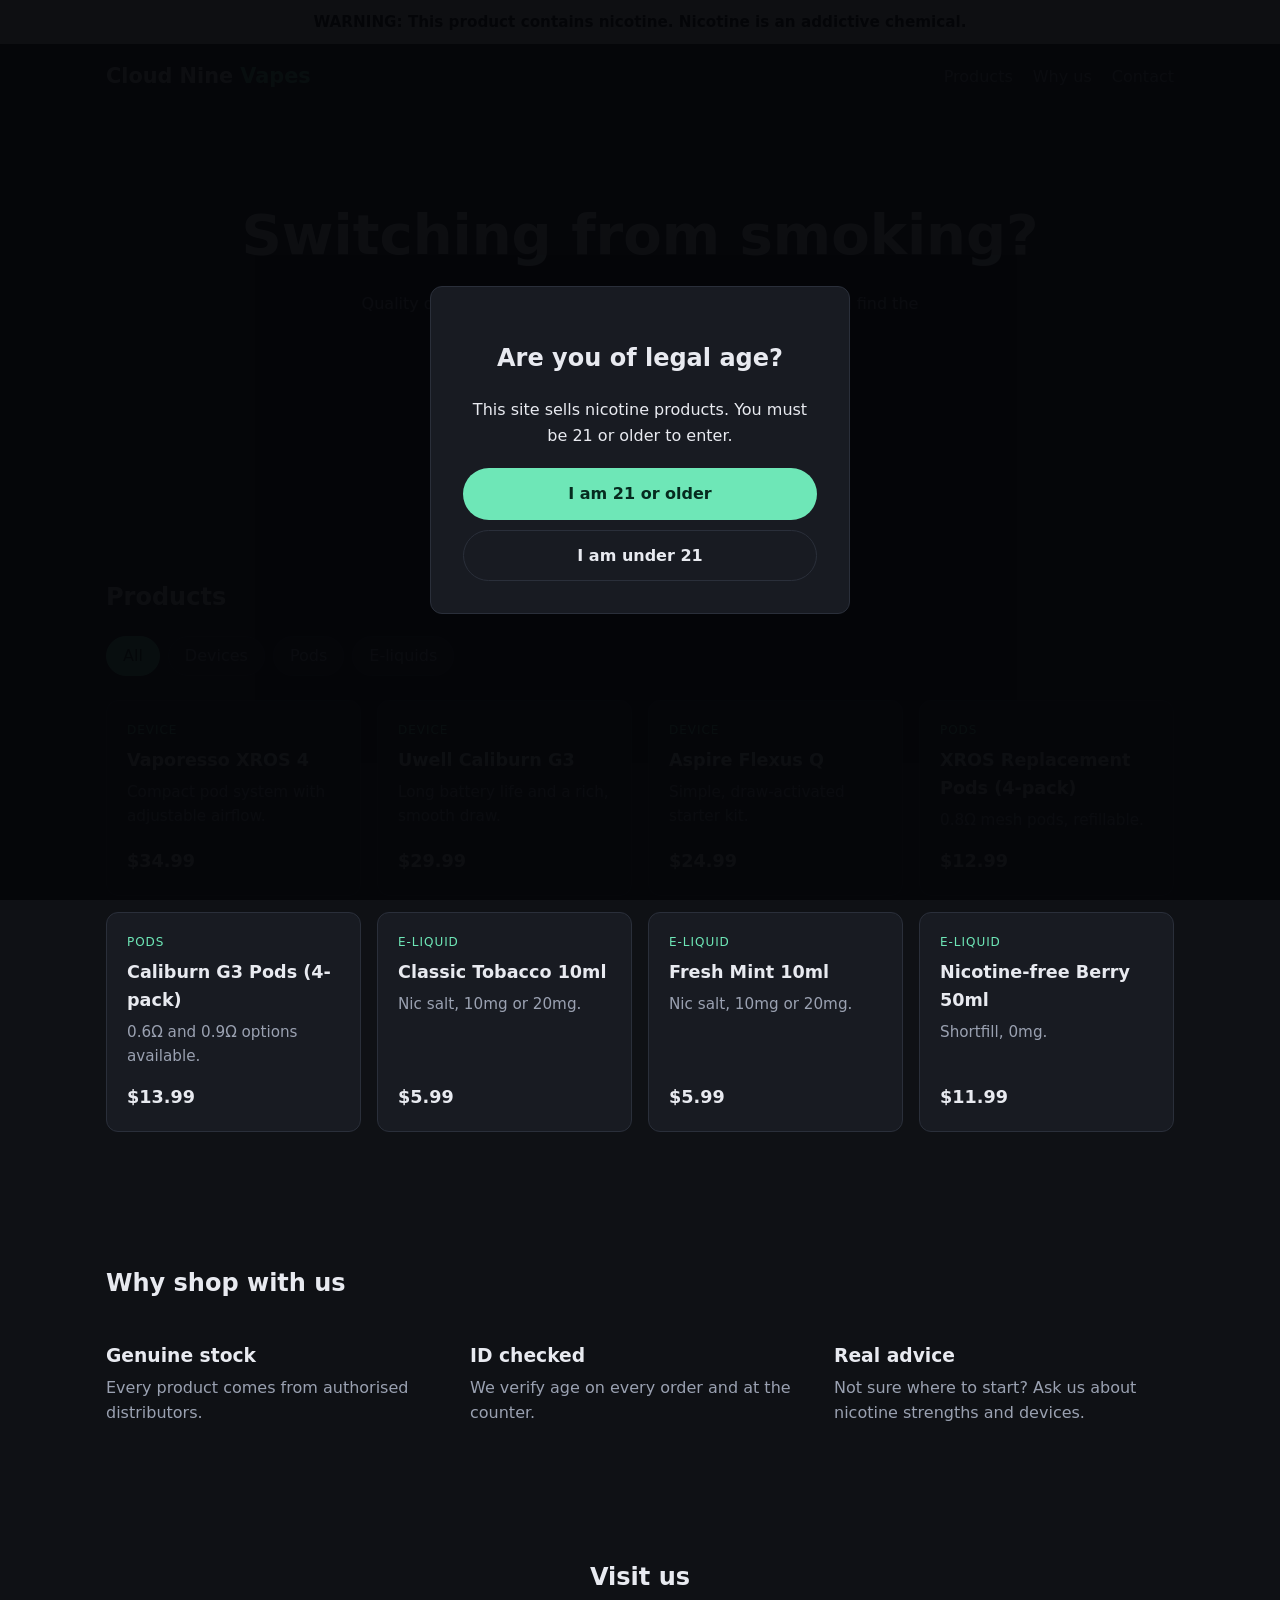
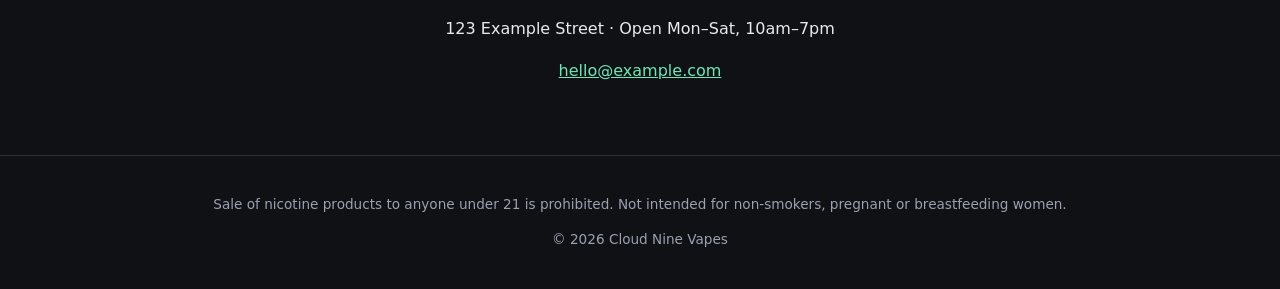
<file: site/index.html>
<!DOCTYPE html>
<html lang="en">
<head>
  <meta charset="UTF-8">
  <meta name="viewport" content="width=device-width, initial-scale=1.0">
  <title>Cloud Nine Vapes</title>
  <meta name="description" content="Vape devices, pods and e-liquids for adult smokers looking for an alternative.">
  <link rel="stylesheet" href="styles.css">
</head>
<body>
  <div class="warning-bar" role="note">
    WARNING: This product contains nicotine. Nicotine is an addictive chemical.
  </div>

  <div id="age-gate" class="age-gate" role="dialog" aria-modal="true" aria-labelledby="age-gate-title" hidden>
    <div class="age-gate__box">
      <h2 id="age-gate-title">Are you of legal age?</h2>
      <p>This site sells nicotine products. You must be 21 or older to enter.</p>
      <div class="age-gate__actions">
        <button type="button" class="btn btn--primary" id="age-yes">I am 21 or older</button>
        <button type="button" class="btn btn--ghost" id="age-no">I am under 21</button>
      </div>
      <p class="age-gate__denied" id="age-denied" hidden>Sorry, you can't access this site.</p>
    </div>
  </div>

  <header class="site-header">
    <a href="#" class="logo">Cloud Nine <span>Vapes</span></a>
    <nav>
      <ul>
        <li><a href="#products">Products</a></li>
        <li><a href="#why">Why us</a></li>
        <li><a href="#contact">Contact</a></li>
      </ul>
    </nav>
  </header>

  <main>
    <section class="hero">
      <h1>Switching from smoking?</h1>
      <p>Quality devices, pods and e-liquids, with staff who'll help you find the right setup.</p>
      <a href="#products" class="btn btn--primary">Browse products</a>
    </section>

    <section id="products" class="products">
      <h2>Products</h2>
      <div class="filters" role="group" aria-label="Filter products">
        <button type="button" class="filter is-active" data-filter="all">All</button>
        <button type="button" class="filter" data-filter="device">Devices</button>
        <button type="button" class="filter" data-filter="pod">Pods</button>
        <button type="button" class="filter" data-filter="liquid">E-liquids</button>
      </div>
      <ul class="product-grid" id="product-grid"></ul>
    </section>

    <section id="why" class="why">
      <h2>Why shop with us</h2>
      <div class="why-grid">
        <div><h3>Genuine stock</h3><p>Every product comes from authorised distributors.</p></div>
        <div><h3>ID checked</h3><p>We verify age on every order and at the counter.</p></div>
        <div><h3>Real advice</h3><p>Not sure where to start? Ask us about nicotine strengths and devices.</p></div>
      </div>
    </section>

    <section id="contact" class="contact">
      <h2>Visit us</h2>
      <p>123 Example Street &middot; Open Mon–Sat, 10am–7pm</p>
      <p><a href="mailto:hello@example.com">hello@example.com</a></p>
    </section>
  </main>

  <footer class="site-footer">
    <p>Sale of nicotine products to anyone under 21 is prohibited. Not intended for non-smokers, pregnant or breastfeeding women.</p>
    <p>&copy; <span id="year"></span> Cloud Nine Vapes</p>
  </footer>

  <script src="script.js"></script>
</body>
</html>
</file>
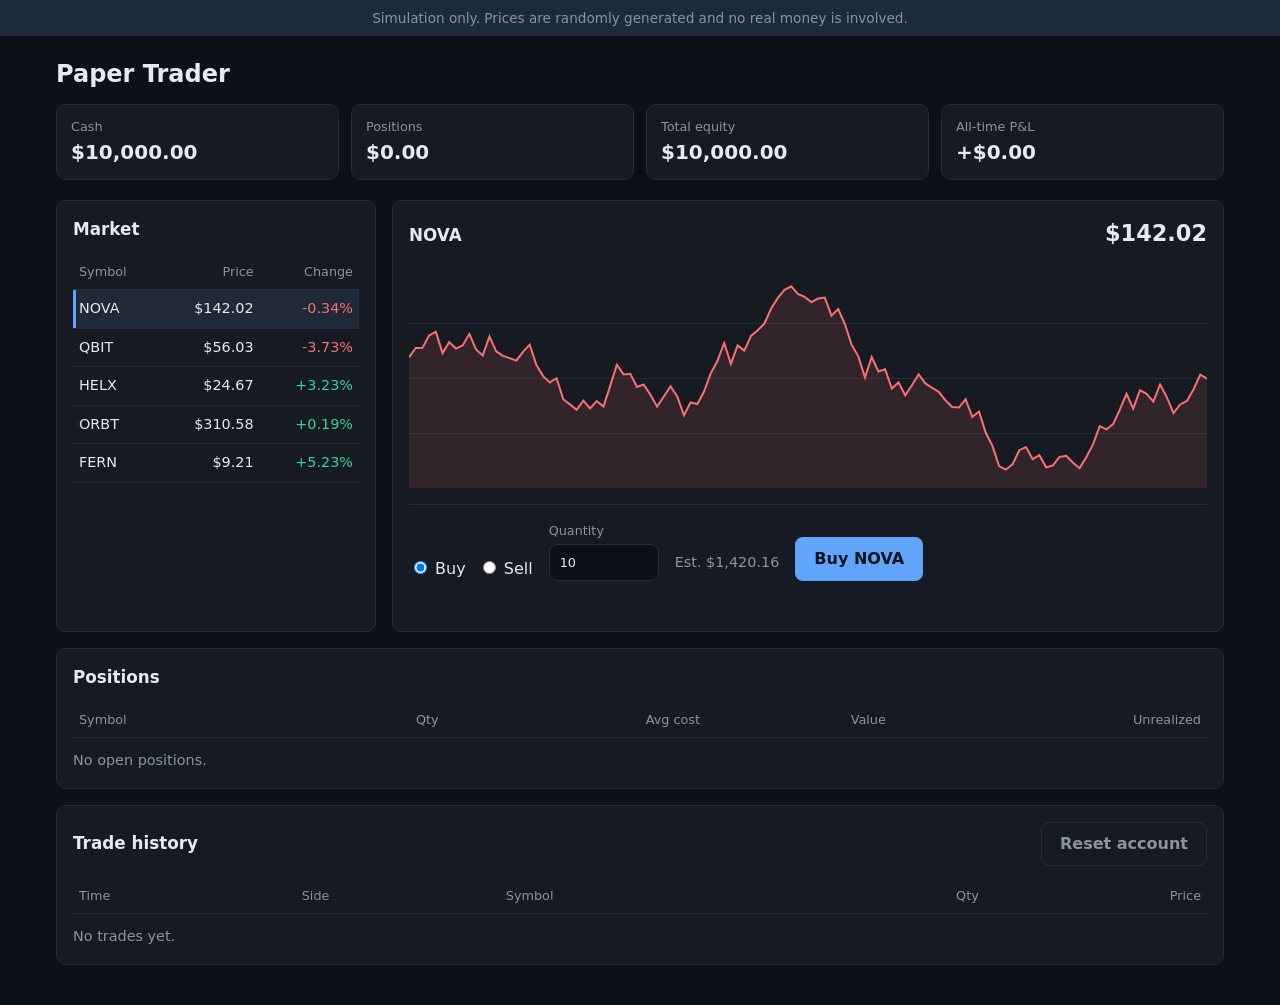
<file: trading/index.html>
<!DOCTYPE html>
<html lang="en">
<head>
  <meta charset="UTF-8">
  <meta name="viewport" content="width=device-width, initial-scale=1.0">
  <title>Paper Trader</title>
  <meta name="description" content="Practice trading with simulated prices and fake money.">
  <link rel="stylesheet" href="styles.css">
</head>
<body>
  <div class="notice" role="note">Simulation only. Prices are randomly generated and no real money is involved.</div>

  <header class="top">
    <h1>Paper Trader</h1>
    <div class="stats">
      <div><span class="label">Cash</span><span id="cash" class="value">—</span></div>
      <div><span class="label">Positions</span><span id="positions-value" class="value">—</span></div>
      <div><span class="label">Total equity</span><span id="equity" class="value">—</span></div>
      <div><span class="label">All-time P&amp;L</span><span id="pnl" class="value">—</span></div>
    </div>
  </header>

  <main class="layout">
    <section class="panel watchlist">
      <h2>Market</h2>
      <table>
        <thead><tr><th>Symbol</th><th class="num">Price</th><th class="num">Change</th></tr></thead>
        <tbody id="watchlist"></tbody>
      </table>
    </section>

    <section class="panel chart-panel">
      <div class="chart-head">
        <h2 id="chart-title">—</h2>
        <span id="chart-price" class="chart-price">—</span>
      </div>
      <canvas id="chart" height="220" aria-label="Price chart for the selected symbol" role="img"></canvas>

      <form id="order-form" class="order">
        <div class="side" role="radiogroup" aria-label="Order side">
          <label><input type="radio" name="side" value="buy" checked> Buy</label>
          <label><input type="radio" name="side" value="sell"> Sell</label>
        </div>
        <label class="qty">Quantity
          <input type="number" id="qty" min="1" step="1" value="10" required>
        </label>
        <div class="estimate">Est. <span id="estimate">—</span></div>
        <button type="submit" class="btn" id="submit">Place market order</button>
        <p id="order-msg" class="order-msg" aria-live="polite"></p>
      </form>
    </section>

    <section class="panel">
      <h2>Positions</h2>
      <table>
        <thead><tr><th>Symbol</th><th class="num">Qty</th><th class="num">Avg cost</th><th class="num">Value</th><th class="num">Unrealized</th></tr></thead>
        <tbody id="positions"></tbody>
      </table>
      <p id="no-positions" class="empty">No open positions.</p>
    </section>

    <section class="panel">
      <div class="history-head">
        <h2>Trade history</h2>
        <button type="button" class="btn btn--ghost" id="reset">Reset account</button>
      </div>
      <table>
        <thead><tr><th>Time</th><th>Side</th><th>Symbol</th><th class="num">Qty</th><th class="num">Price</th></tr></thead>
        <tbody id="history"></tbody>
      </table>
      <p id="no-history" class="empty">No trades yet.</p>
    </section>
  </main>

  <script src="app.js"></script>
</body>
</html>
</file>
<file: site/styles.css>
:root {
  --bg: #0f1115;
  --surface: #181b22;
  --text: #e8eaf0;
  --muted: #9aa1b1;
  --accent: #6ee7b7;
  --accent-ink: #062b1f;
  --border: #2a2f3a;
  --radius: 12px;
}

* { box-sizing: border-box; }

body {
  margin: 0;
  font-family: system-ui, -apple-system, "Segoe UI", Roboto, sans-serif;
  background: var(--bg);
  color: var(--text);
  line-height: 1.6;
}

a { color: var(--accent); }

.warning-bar {
  background: #fff;
  color: #000;
  font-weight: 700;
  text-align: center;
  padding: 10px 16px;
  font-size: 0.95rem;
}

.site-header {
  display: flex;
  justify-content: space-between;
  align-items: center;
  flex-wrap: wrap;
  gap: 12px;
  padding: 16px;
  max-width: 1100px;
  margin: 0 auto;
}

.logo {
  font-weight: 800;
  font-size: 1.3rem;
  text-decoration: none;
  color: var(--text);
}
.logo span { color: var(--accent); }

.site-header ul {
  display: flex;
  gap: 20px;
  list-style: none;
  margin: 0;
  padding: 0;
}
.site-header nav a { color: var(--muted); text-decoration: none; }
.site-header nav a:hover { color: var(--text); }

main { max-width: 1100px; margin: 0 auto; padding: 0 16px; }

section { padding: 56px 0; }

.hero { text-align: center; padding: 80px 0; }
.hero h1 { font-size: clamp(2rem, 6vw, 3.5rem); margin: 0 0 12px; }
.hero p { color: var(--muted); max-width: 560px; margin: 0 auto 28px; }

.btn {
  display: inline-block;
  padding: 12px 22px;
  border-radius: 999px;
  font: inherit;
  font-weight: 600;
  cursor: pointer;
  text-decoration: none;
  border: 1px solid transparent;
}
.btn--primary { background: var(--accent); color: var(--accent-ink); }
.btn--ghost { background: transparent; color: var(--text); border-color: var(--border); }

.filters { display: flex; flex-wrap: wrap; gap: 8px; margin-bottom: 24px; }
.filter {
  background: var(--surface);
  color: var(--muted);
  border: 1px solid var(--border);
  border-radius: 999px;
  padding: 6px 16px;
  font: inherit;
  cursor: pointer;
}
.filter.is-active { background: var(--accent); color: var(--accent-ink); border-color: var(--accent); }

.product-grid {
  list-style: none;
  padding: 0;
  margin: 0;
  display: grid;
  grid-template-columns: repeat(auto-fill, minmax(220px, 1fr));
  gap: 16px;
}
.product {
  background: var(--surface);
  border: 1px solid var(--border);
  border-radius: var(--radius);
  padding: 20px;
  display: flex;
  flex-direction: column;
  gap: 6px;
}
.product__tag { font-size: 0.75rem; text-transform: uppercase; letter-spacing: 0.08em; color: var(--accent); }
.product h3 { margin: 0; font-size: 1.1rem; }
.product p { margin: 0; color: var(--muted); font-size: 0.95rem; flex: 1; }
.product__price { font-weight: 700; font-size: 1.1rem; margin-top: 8px; }

.why-grid {
  display: grid;
  grid-template-columns: repeat(auto-fit, minmax(220px, 1fr));
  gap: 24px;
}
.why-grid h3 { margin-bottom: 4px; }
.why-grid p { color: var(--muted); margin: 0; }

.contact { text-align: center; }

.site-footer {
  border-top: 1px solid var(--border);
  padding: 24px 16px;
  text-align: center;
  color: var(--muted);
  font-size: 0.85rem;
}

.age-gate {
  position: fixed;
  inset: 0;
  background: rgba(5, 6, 9, 0.96);
  display: flex;
  align-items: center;
  justify-content: center;
  padding: 16px;
  z-index: 100;
}
.age-gate[hidden] { display: none; }
.age-gate__box {
  background: var(--surface);
  border: 1px solid var(--border);
  border-radius: var(--radius);
  padding: 32px;
  max-width: 420px;
  text-align: center;
}
.age-gate__actions { display: flex; flex-direction: column; gap: 10px; margin-top: 20px; }
.age-gate__denied { color: #fca5a5; margin-top: 16px; }

body.is-gated { overflow: hidden; }
</file>
<file: trading/styles.css>
:root {
  --bg: #0d1016;
  --surface: #161a22;
  --text: #e6e9ef;
  --muted: #8b93a3;
  --border: #262c38;
  --up: #34d399;
  --down: #f87171;
  --accent: #60a5fa;
  --radius: 10px;
}

* { box-sizing: border-box; }

body {
  margin: 0;
  font-family: system-ui, -apple-system, "Segoe UI", Roboto, sans-serif;
  background: var(--bg);
  color: var(--text);
  line-height: 1.5;
}

.notice {
  background: #1e293b;
  color: var(--muted);
  text-align: center;
  font-size: 0.85rem;
  padding: 8px 16px;
}

.top {
  max-width: 1200px;
  margin: 0 auto;
  padding: 20px 16px 8px;
}
.top h1 { margin: 0 0 12px; font-size: 1.5rem; }

.stats {
  display: grid;
  grid-template-columns: repeat(auto-fit, minmax(140px, 1fr));
  gap: 12px;
}
.stats > div {
  background: var(--surface);
  border: 1px solid var(--border);
  border-radius: var(--radius);
  padding: 12px 14px;
}
.label { display: block; color: var(--muted); font-size: 0.8rem; }
.value { font-size: 1.25rem; font-weight: 700; font-variant-numeric: tabular-nums; }

.layout {
  max-width: 1200px;
  margin: 0 auto;
  padding: 12px 16px 40px;
  display: grid;
  grid-template-columns: 1fr;
  gap: 16px;
}
@media (min-width: 900px) {
  .layout { grid-template-columns: 320px 1fr; }
  .layout > .panel:nth-child(n + 3) { grid-column: 1 / -1; }
}

.panel {
  background: var(--surface);
  border: 1px solid var(--border);
  border-radius: var(--radius);
  padding: 16px;
  min-width: 0;
  overflow-x: auto;
}
.panel h2 { margin: 0 0 12px; font-size: 1.05rem; }

table { width: 100%; border-collapse: collapse; font-size: 0.9rem; }
th, td { padding: 8px 6px; text-align: left; border-bottom: 1px solid var(--border); white-space: nowrap; }
th { color: var(--muted); font-weight: 500; font-size: 0.8rem; }
.num { text-align: right; font-variant-numeric: tabular-nums; }
.up { color: var(--up); }
.down { color: var(--down); }

.watchlist tbody tr { cursor: pointer; }
.watchlist tbody tr:hover { background: #1c212b; }
.watchlist tbody tr.is-selected { background: #1f2937; box-shadow: inset 3px 0 0 var(--accent); }

.chart-head { display: flex; justify-content: space-between; align-items: baseline; gap: 12px; }
.chart-price { font-size: 1.4rem; font-weight: 700; font-variant-numeric: tabular-nums; }
canvas { width: 100%; display: block; margin: 8px 0 16px; }

.order {
  display: flex;
  flex-wrap: wrap;
  align-items: flex-end;
  gap: 12px 16px;
  border-top: 1px solid var(--border);
  padding-top: 16px;
}
.side { display: flex; gap: 12px; }
.qty { display: flex; flex-direction: column; font-size: 0.8rem; color: var(--muted); }
.qty input {
  margin-top: 4px;
  width: 110px;
  padding: 8px 10px;
  border-radius: 8px;
  border: 1px solid var(--border);
  background: var(--bg);
  color: var(--text);
  font: inherit;
}
.estimate { color: var(--muted); font-size: 0.9rem; padding-bottom: 8px; }
.order-msg { flex-basis: 100%; margin: 0; min-height: 1.5em; font-size: 0.9rem; }

.btn {
  padding: 9px 18px;
  border-radius: 8px;
  border: 1px solid transparent;
  background: var(--accent);
  color: #0b1220;
  font: inherit;
  font-weight: 600;
  cursor: pointer;
}
.btn--ghost { background: transparent; color: var(--muted); border-color: var(--border); }
.btn--sell { background: var(--down); }

.history-head { display: flex; justify-content: space-between; align-items: center; gap: 12px; margin-bottom: 12px; }
.history-head h2 { margin: 0; }

.empty { color: var(--muted); font-size: 0.9rem; margin: 12px 0 0; }
.empty[hidden] { display: none; }
</file>
